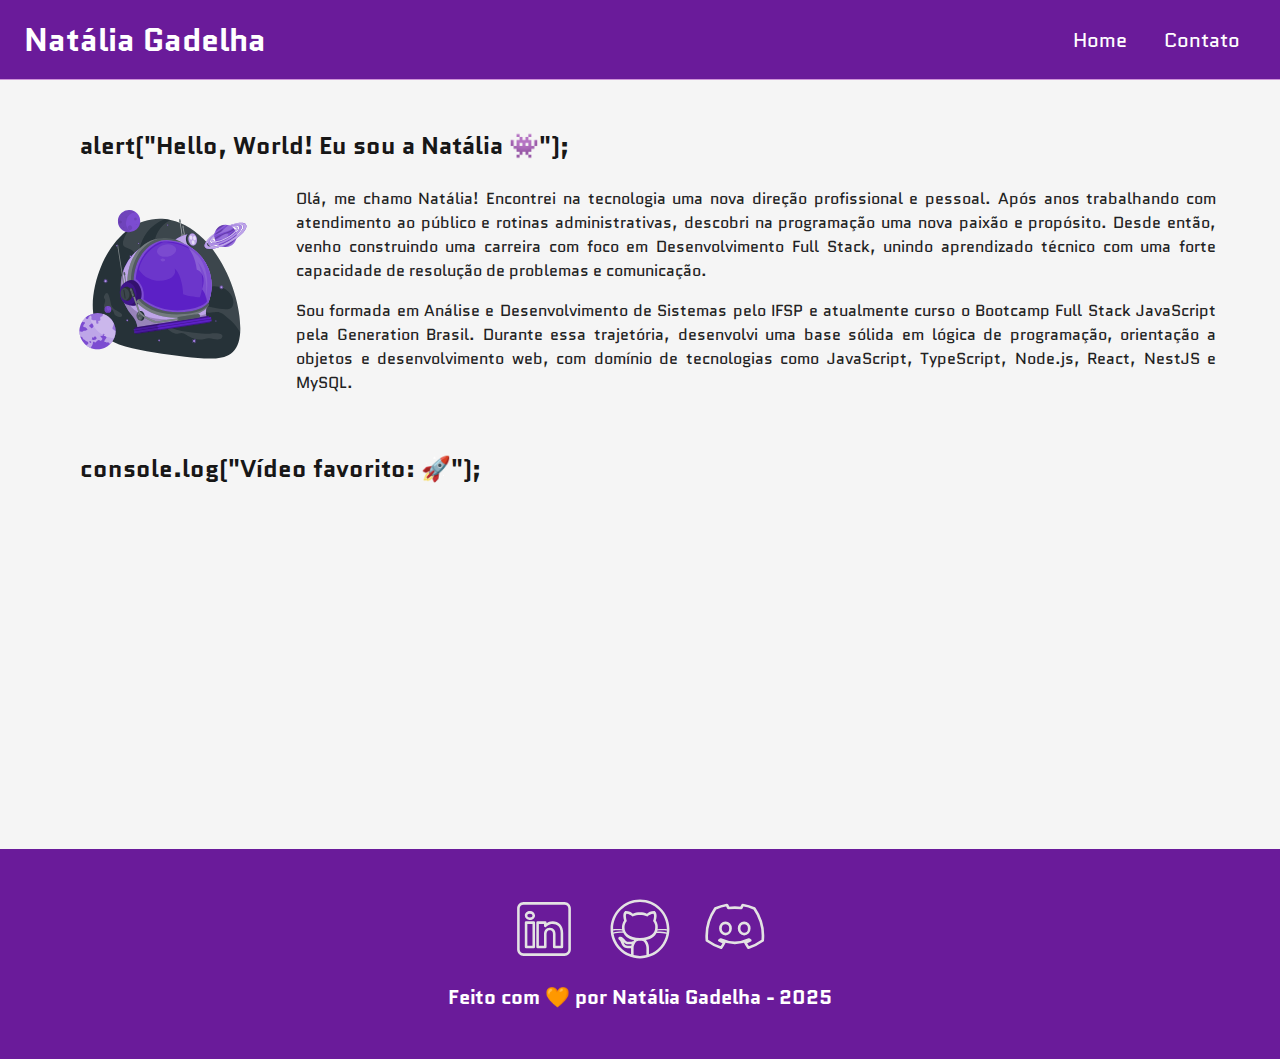
<file: index.html>
<!DOCTYPE html>
<html lang="pt-br">

<head>	

	<link rel="preconnect" href="https://fonts.googleapis.com">
	<link rel="preconnect" href="https://fonts.gstatic.com" crossorigin>
	<link href="https://fonts.googleapis.com/css2?family=Quantico:ital,wght@0,400;0,700;1,400;1,700&family=VT323&display=swap" rel="stylesheet">

	<meta charset="UTF-8">
	<meta name="viewport" content="width=device-width, initial-scale=1.0">
	<meta name="description" content="Projeto Portfólio">
	<meta name="author" content="Natália Gadelha">
	<meta name="keywords" content="HTML, CSS, JavaScript">
	<link rel="icon" type="image/svg" href="./assets/img/favicon.svg" />

	<!-- Link para a Folha de Estilo da Página - CSS -->
	<link rel="stylesheet" href="./assets/css/style.css">

	<title>Meu Perfil</title>
</head>

<body>
	<!-- Cabeçalho da Página (header) -->
	<header>

		<!-- Div Conteudo do Cabeçalho -->
		<div id="header_content" class="flex">

			<!-- Titulo do Cabeçalho -->
			<div id="titulo">

				<!-- Seu nome -->
				<h1>Natália Gadelha</h1>

			</div>

			<!-- Conteudo do Menu da Página (header) -->
			<div id="menu">

				<!-- Menu da Página -->
				<nav>

					<!-- Marcadores não ordenados + links -->
					<ul id="menu">
						<li>
							<a href="index.html"> Home </a>
						</li>
						<li>
							<a href="contato.html"> Contato </a>
						</li>
					</ul>

				</nav>

			</div>

		</div>
		</div>
	</header>

	<!-- Seção Principal da Página (main) -->
	<main>

		<!-- Seção Sobre você -->
		<section id="about" class="flex_start">

			<!-- Título da Seção -->
			<h2>alert("Hello, World! Eu sou a Natália 👾");</h2>

			<!-- Conteúdo da Seção -->
			<div id="conteudo" class="flex">

				<!-- Imagem do criador do conteúdo -->
				<img src="./assets/img/astronauta.svg   " alt="Foto do criador desse conteudo" class="img_profile"/>

				<!-- Texto sobre o criador do conteúdo -->
				<article id="sobre_texto">
					<p>
						Olá, me chamo Natália! Encontrei na tecnologia uma nova direção profissional e pessoal. Após
						anos trabalhando com
						atendimento ao público e rotinas administrativas, descobri na programação uma nova paixão e
						propósito. Desde então, venho construindo uma carreira com foco em Desenvolvimento Full Stack,
						unindo aprendizado técnico com uma forte capacidade de resolução de problemas e comunicação.
					</p>
					<p>
						Sou formada em Análise e Desenvolvimento de Sistemas pelo IFSP e atualmente curso o Bootcamp
						Full Stack JavaScript pela Generation Brasil. Durante essa trajetória, desenvolvi uma base
						sólida em lógica de programação, orientação a objetos e desenvolvimento web, com domínio de
						tecnologias como JavaScript, TypeScript, Node.js, React, NestJS e MySQL.
					</p>
				</article>
			</div>

		</section>

		<!-- Seção contendo um vídeo de sua preferência -->
		<section id="video" class="flex_start">

			<!-- Título da Seção -->
			<h2>console.log("Vídeo favorito: 🚀");</h2>

			<!-- Vídeo da Seção -->
			<div id="youtube" class="flex">
				<iframe width="560" height="315" src="https://www.youtube.com/embed/i93Z7zljQ7I?si=mSZVSz8vv-VMRfsF"
					title="YouTube video player" frameborder="0"
					allow="accelerometer; autoplay; clipboard-write; encrypted-media; gyroscope; picture-in-picture; web-share"
					referrerpolicy="strict-origin-when-cross-origin" allowfullscreen></iframe>
			</div>

		</section>

	</main>

	<!-- Rodapé da Página (footer) -->
	<footer class="flex">

		<!-- Seção de Contato - Redes Sociais-->
		<section id="redes_sociais">

			<a href="https://www.linkedin.com/in/natalia-gadelha/">
				<img src="assets/img/linkedin.svg" alt="LinkedIn" class="social_icon"/>
			</a>
			<a href="https://github.com/NataliaGadelha">
				<img src="assets/img/github.svg" alt="Github" class="social_icon"/>
			</a>
			<a href="https://discord.com/users/1049519666248298586">
				<img src="assets/img/discord-outline-svgrepo-com.svg" alt="Discord" class="social_icon"/>
			</a>

		</section>

		<h3>
			Feito com 🧡 por Natália Gadelha - 2025
		</h3>

	</footer>

</body>

</html>
</file>
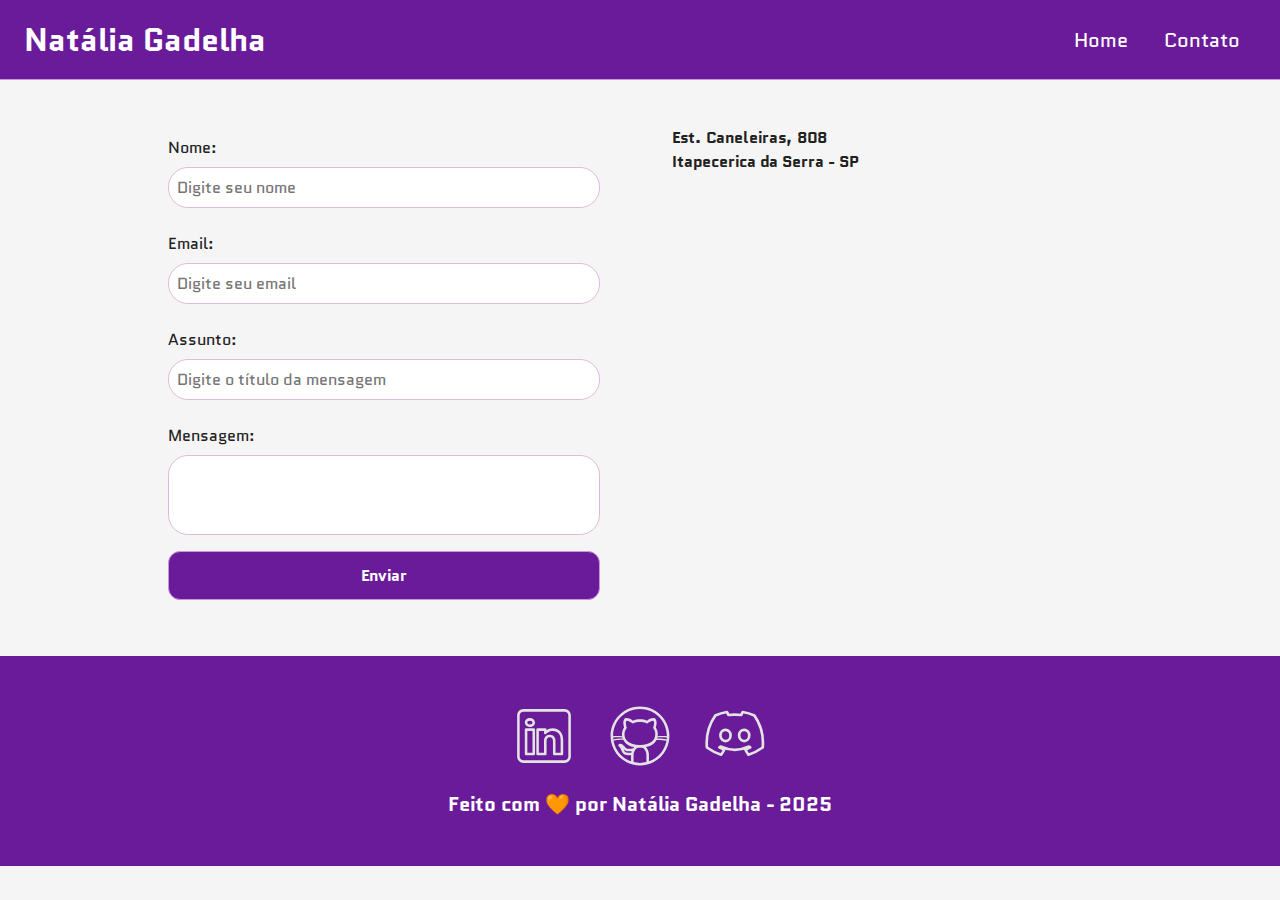
<file: contato.html>
<!DOCTYPE html>
<html lang="pt-br">

<head>
	
    <link rel="preconnect" href="https://fonts.googleapis.com">
	<link rel="preconnect" href="https://fonts.gstatic.com" crossorigin>
	<link href="https://fonts.googleapis.com/css2?family=Quantico:ital,wght@0,400;0,700;1,400;1,700&family=VT323&display=swap" rel="stylesheet">

    <meta charset="UTF-8">
    <meta name="viewport" content="width=device-width, initial-scale=1.0">
    <meta name="description" content="Projeto Portfólio">
    <meta name="author" content="Natália Gadelha">
    <meta name="keywords" content="HTML, CSS, JavaScript">
    <link rel="icon" type="image/svg" href="./assets/img/favicon.svg" />

    <!-- Link para a Folha de Estilo da Página - CSS -->
    <link rel="stylesheet" href="./assets/css/style.css">   

    <title>Meu Perfil</title>
</head>

<body>
    	<!-- Cabeçalho da Página (header) -->
		<header>

			<!-- Div Conteudo do Cabeçalho -->
			<div id="header_content" class="flex">

				<!-- Titulo do Cabeçalho -->
				<div id="titulo">

					<!-- Seu nome -->
					<h1>Natália Gadelha</h1>

				</div>

				<!-- Conteudo do Menu da Página (header) -->
				<div id="menu">

					<!-- Menu da Página -->
					<nav>

						<!-- Marcadores não ordenados + links -->
						<ul id="menu">
							<li>
								<a href="index.html">Home</a>
							</li>
							<li>
								<a href="contato.html">Contato</a>
							</li>
						</ul>

					</nav>

				</div>

			</div>

		</header>

    <!-- Seção Principal da Página (main) -->
    <main>

        <!-- Seção Formulário de Contato e Redes Sociais -->
        <div id="contact" class="flex">

            <!-- Seção do Formulário-->
            <form action="#" method="submit" id="formulario">
                <label for="nome">Nome: </label>
                <input id="name" type="text" name="name" placeholder="Digite seu nome" required />
                <span id="txtNome"></span>

                <label for="email">Email: </label>
                <input id="email" type="email" name="email" placeholder="Digite seu email" required />
                <span id="txtEmail"></span>

                <label for="subject">Assunto: </label>
                <input id="subject" type="text" name="subject" placeholder="Digite o título da mensagem" required />
                <span id="txtSubject"></span>

                <label for="message">Mensagem: </label>
                <textarea id="message" name="message" placeholder="Digite sua mensagem" required>
					</textarea>

                <button type="submit">Enviar</button>
            </form>

            <!-- Seção do Google Maps -->
			<section id="mapa" class="flex_start">

                <div id="endereco">

                    <p>Est. Caneleiras, 808</p>
                    <p>Itapecerica da Serra - SP</p>

                </div>

                <div class="mapa-wrapper">
                    <iframe class="mapa"
                        src="https://www.google.com/maps/embed?pb=!1m18!1m12!1m3!1d3653.407839502719!2d-46.8012185!3d-23.6971256!2m3!1f0!2f0!3f0!3m2!1i1024!2i768!4f13.1!3m3!1m2!1s0x94ce52ec24f6b17d%3A0xe0b0c88447f4195a!2sEstr.%20Caneleiras%2C%20808%20-%20A%20Definir%2C%20Itapecerica%20da%20Serra%20-%20SP%2C%2006856-870!5e0!3m2!1spt-BR!2sbr!4v1752776813846!5m2!1spt-BR!2sbr"
                        width="400"
                        height="250" 
                        frameborder="0"
                        style="border:0;" 
                        allowfullscreen="" 
                        loading="lazy"
                        referrerpolicy="no-referrer-when-downgrade">
                    </iframe>
                </div>
            </section>

        </div>

    <div id="alertSucesso" class="alert-sucesso" style="display: none;">
    Formulário enviado com sucesso!
    </div>

    </main>

    <!-- Rodapé da Página (footer) -->
    <footer class="flex">

        <!-- Seção de Contato - Redes Sociais -->
        <section id="redes_sociais">

            <a href="https://www.linkedin.com/in/natalia-gadelha/">
                <img src="assets/img/linkedin.svg" alt="LinkedIn" class="social_icon"/>
            </a>
            <a href="https://github.com/NataliaGadelha">
                <img src="assets/img/github.svg" alt="Github" class="social_icon"/>
            </a>
            <a href="https://discord.com/users/1049519666248298586">
                <img src="assets/img/discord-outline-svgrepo-com.svg" alt="Discord" class="social_icon"/>
            </a>

        </section>

        <h3>
            Feito com 🧡 por Natália Gadelha - 2025
        </h3>

    </footer>

	<!-- Script JavaScript-->
	<script src="assets/js/script.js"></script>

</body>

</html>
</file>
<file: assets/css/style.css>
* {
    margin: 0;
    padding: 0;
    box-sizing: border-box;
    text-decoration: none;
    outline: none;
    font-weight: 400;
    font-family: "Quantico", sans-serif;
}

:root {
    --russian-violet: #a69abd;
    --thistle: #DDBDD5;
    --rose-quartz: #AC9FBB;
    --roxo-principal: #6A1B9A;
    --lavanda-suave: #E1BEE7;
    --destaque: #CE93D8;

    --texto: #212121;
    --black-800: #171717;
    --raisin-black: #1D1E2C;
    --space-cadet: #22223B;

    --cinza-fundo: #F5F5F5;

    --lavander-blush: #F7EBEC;
    --branco: #FFFFFF;

}

html {
    width: 100%;
    height: 100vh;
}

body {
    background: var(--cinza-fundo);
    color: var(--texto);
}

/* Definindo as configurações de títulos e paragrafo */
h1{
    color: var(--branco);
    font-size: 2rem;
    font-weight: 700;
}

h2{
    padding: 1rem;
    color: var(--black-800);
    font-size: 1.5rem;
    font-weight: 600;
    text-align: left;
}

h3{
    padding: 1rem;
    color: var(--branco);
    font-size: 1.25rem;
    font-weight: 700;
    text-align: center;
}

p{
    font-size: 1rem;
    line-height: 1.5rem;
    text-align: justify;
    padding: 0.5rem 0;
}

/* Definindo as configurações do Flexbox */

.flex {
    display: flex;
    justify-content: center;
    align-items: center;
}

.flex_start {
    display: flex;
    justify-content: flex-start;
}
 
 /* Estilização da Seção Header */
 #header_content {
    height: 80px;
    position: sticky; 
    top: 0; 
    width: 100%; 
    justify-content: space-between;
    padding: 24px;
    background-color: var(--roxo-principal);
    border-bottom: 1px solid var(--destaque);
}
 
 #menu li {
    display: inline;
    padding: 1rem;
 }
 
 #menu li a {
    text-decoration: none;
    color: var(--branco);
    font-size: 20px;
 }
 
 #menu li a:hover {
    color: var(--lavanda-suave);
    text-decoration: underline;
 }
 
/* Estilização da Seção About */

#about{
    flex-direction: column;
    margin: 2rem auto;
    width: 90%;
}

#conteudo{
    flex-direction: row;
    gap: 2rem;

}

.img_profile{
    width: 200px;
}
 
/* Estilização da Seção Video */

#video{
    flex-direction: column;
    margin: 2rem auto;
    width: 90%;
    border: none;
    border-radius: 16px;
 }

#video iframe { 
    border: none;
    border-radius: 15px; 
    overflow: hidden;
    box-sizing: border-box;
}

/* Estilização da Seção Footer */

footer{
    flex-direction: column;
    margin: 0;
    padding: 2rem;
    background-color: var(--roxo-principal);
    color: var(--branco); 
    font-weight: bold;
    text-align: center;
}

#redes_sociais {
    display: flex;
    justify-content: space-evenly; 
    margin: 1rem 0 0 0;
    width: 320px;
}

.social_icon {
    width: 4rem;
    height: 4rem;
    filter: brightness(0) 
            saturate(100%) 
            invert(100%) 
            sepia(0%) 
            saturate(7457%) 
            hue-rotate(23deg) 
            brightness(95%) 
            contrast(87%);
}

.social_icon:hover {  
    filter: brightness(0) 
            saturate(100%) 
            invert(65%) 
            sepia(59%) 
            saturate(2437%) 
            hue-rotate(213deg) 
            brightness(86%) 
            contrast(88%);
}

/*Estilização da Página de Contato*/
 
#contact{
    flex-direction: row;
    gap: 2rem;
}

form {
    display: flex;
    flex-direction: column;
    width: 480px;
    margin: 2rem 0;
    padding: 1.5rem;
    border: none;
}

form label {
    font-size: 1rem;
    text-align: left;
    font-weight: 500;
}

form input,
textarea {
    margin: 0.5rem 0 1rem;
    padding: 0.5rem;
    border-radius: 1.25rem;
    border: none;
    width: 100%;
    font-size: 1rem;
    background-color: var(--branco);
    color: var(--texto);
    border: 1px solid var(--thistle);
}

textarea {
    resize: none;
    height: 5rem;
}

form span{
    margin: 0 0 0.5rem 0.75rem;
    font-size: 0.75rem;
    line-height: 1rem;
    color: red;
}

form button {
    text-align: center;
    padding: 0.75rem 2rem;
    background: var(--roxo-principal);
    border: 1px solid var(--destaque);
    color: var(--branco);
    border-radius: 0.75rem;
    font-weight: 700;
    font-size: 1rem;
}

form button:hover {
    background: var(--lavanda-suave);
}

/* Estilização do Mapa */
#mapa{
    width: 100%;
    width: 480px;
    flex-direction: column;
    gap: 3rem;
}

#endereco > p{
    font-size: 1rem;
    text-align: justify;
    font-weight: 600;
    margin: 0 auto;
    padding: 0 1rem;
}

/* Estilização do Alert */

.alert-sucesso {
  position: fixed;
  top: 20px;
  right: 20px;
  background-color: #4CAF50;
  color: white;
  padding: 15px 20px;
  border-radius: 5px;
  box-shadow: 0 0 10px rgba(0,0,0,0.2);
  z-index: 9999;
  font-family: Arial, sans-serif;
  animation: fadein 0.5s, fadeout 0.5s 2.5s;
}

@keyframes fadein {
  from {opacity: 0;}
  to {opacity: 1;}
}

@keyframes fadeout {
  from {opacity: 1;}
  to {opacity: 0;}
}

/* Media queries para tornar o site responsivo */

/* Telas menores que 1024px (tablets e menores) */
@media (max-width: 1024px) {
  #contact, #conteudo {
    flex-direction: column;
    align-items: center;
  }

  form, #mapa {
    width: 90%;
  }

  #redes_sociais {
    flex-wrap: wrap;
    justify-content: center;
    gap: 1rem;
    width: 100%;
  }
}

/* Telas menores que 768px (celulares grandes) */
@media (max-width: 768px) {
  h1 {
    font-size: 1.5rem;
  }

  h2 {
    font-size: 1.25rem;
    text-align: center;
  }

  h3 {
    font-size: 1.1rem;
  }

  .img_profile {
    width: 150px;
  }

  form {
    padding: 1rem;
  }

  #header_content {
    flex-direction: column;
    height: auto;
    padding: 1rem;
    align-items: center;
    text-align: center;
  }

  #menu li {
    display: block;
    padding: 0.5rem 0;
  }

  #menu li a {
    font-size: 18px;
  }
}

/* Telas menores que 480px (celulares pequenos) */
@media (max-width: 480px) {
  .social_icon {
    width: 3rem;
    height: 3rem;
  }

  form input, textarea {
    font-size: 0.9rem;
  }

  form button {
    font-size: 0.9rem;
    padding: 0.5rem 1.25rem;
  }
}

.mapa {
    width: 100%;
    max-width: 100%;
    height: auto;
    aspect-ratio: 16 / 9;
    border: none;
}

.mapa-wrapper {
  width: 100%;
  max-width: 100%;
  margin-bottom: 2rem;
  padding: 0 1rem;
}

.mapa-wrapper iframe {
  width: 100%;
  height: 350px;
  border: 0;
  border-radius: 15px; 
  overflow: hidden;
}
</file>
